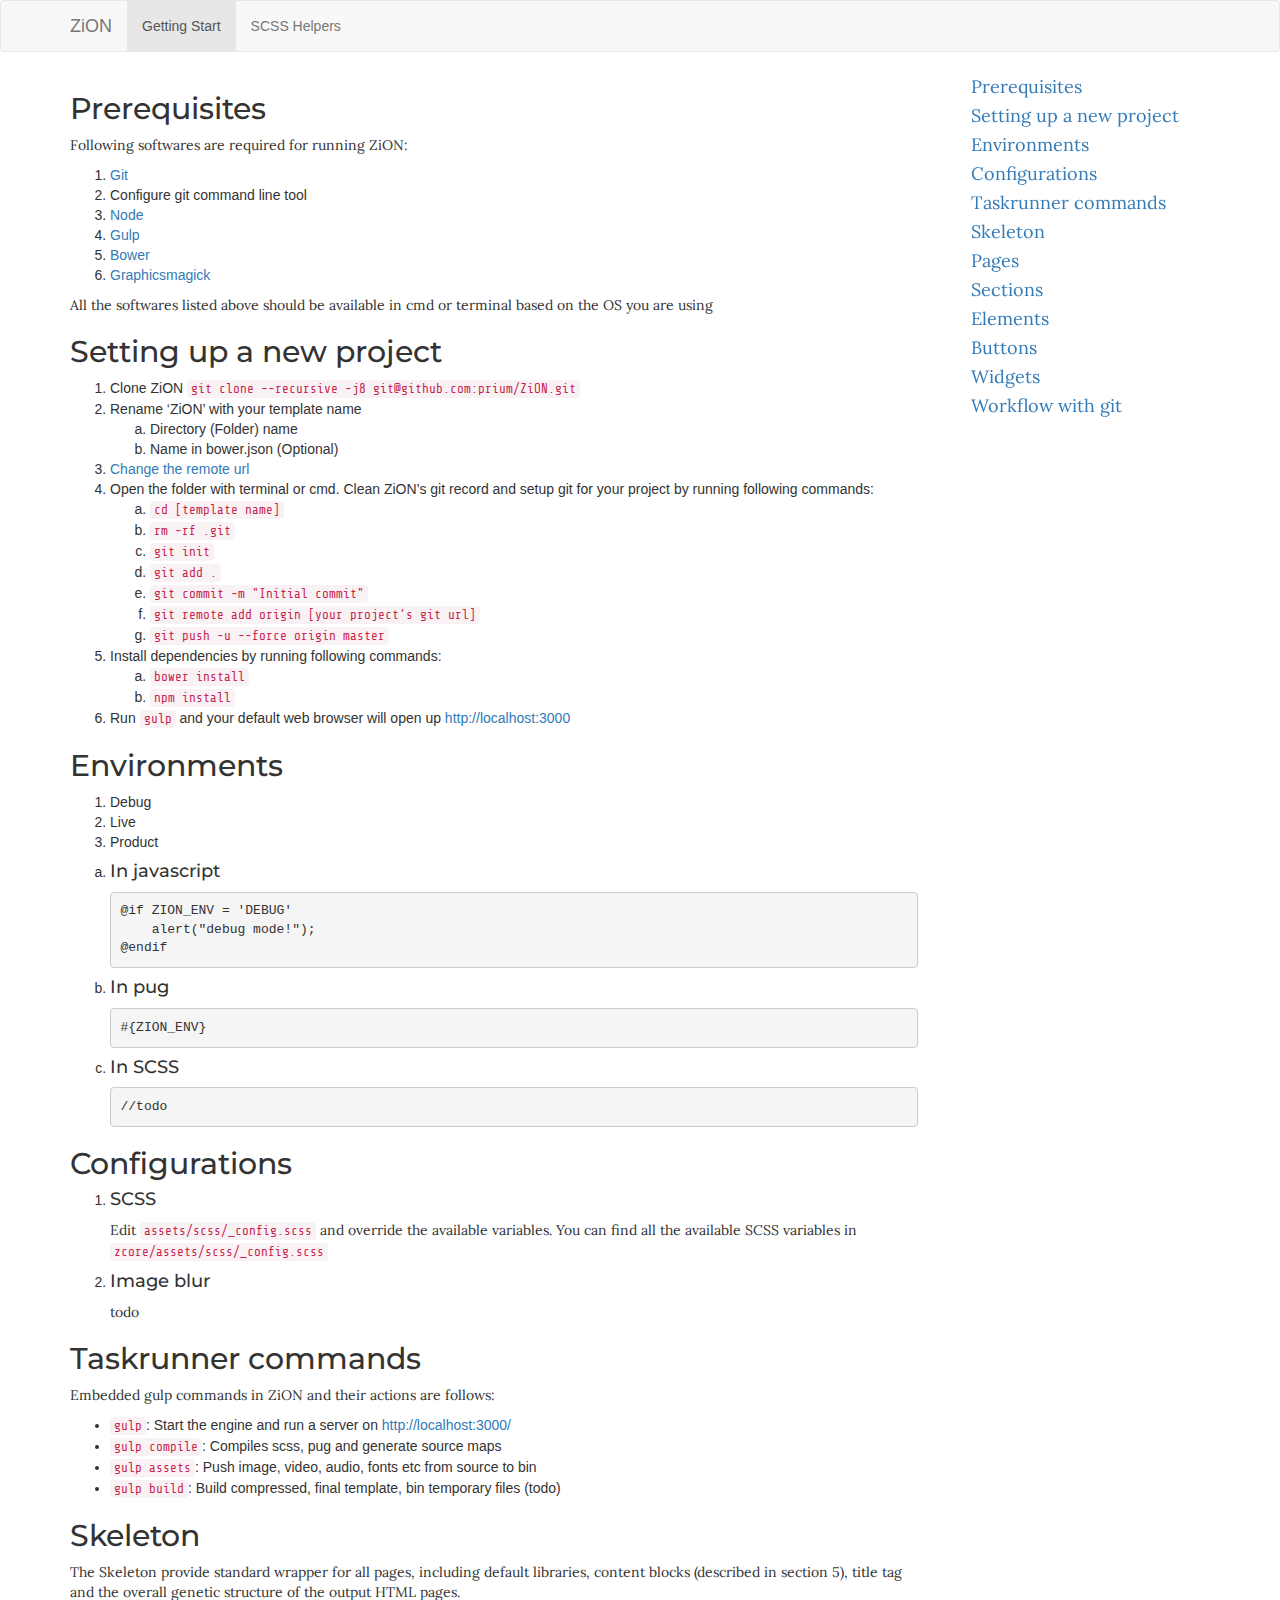
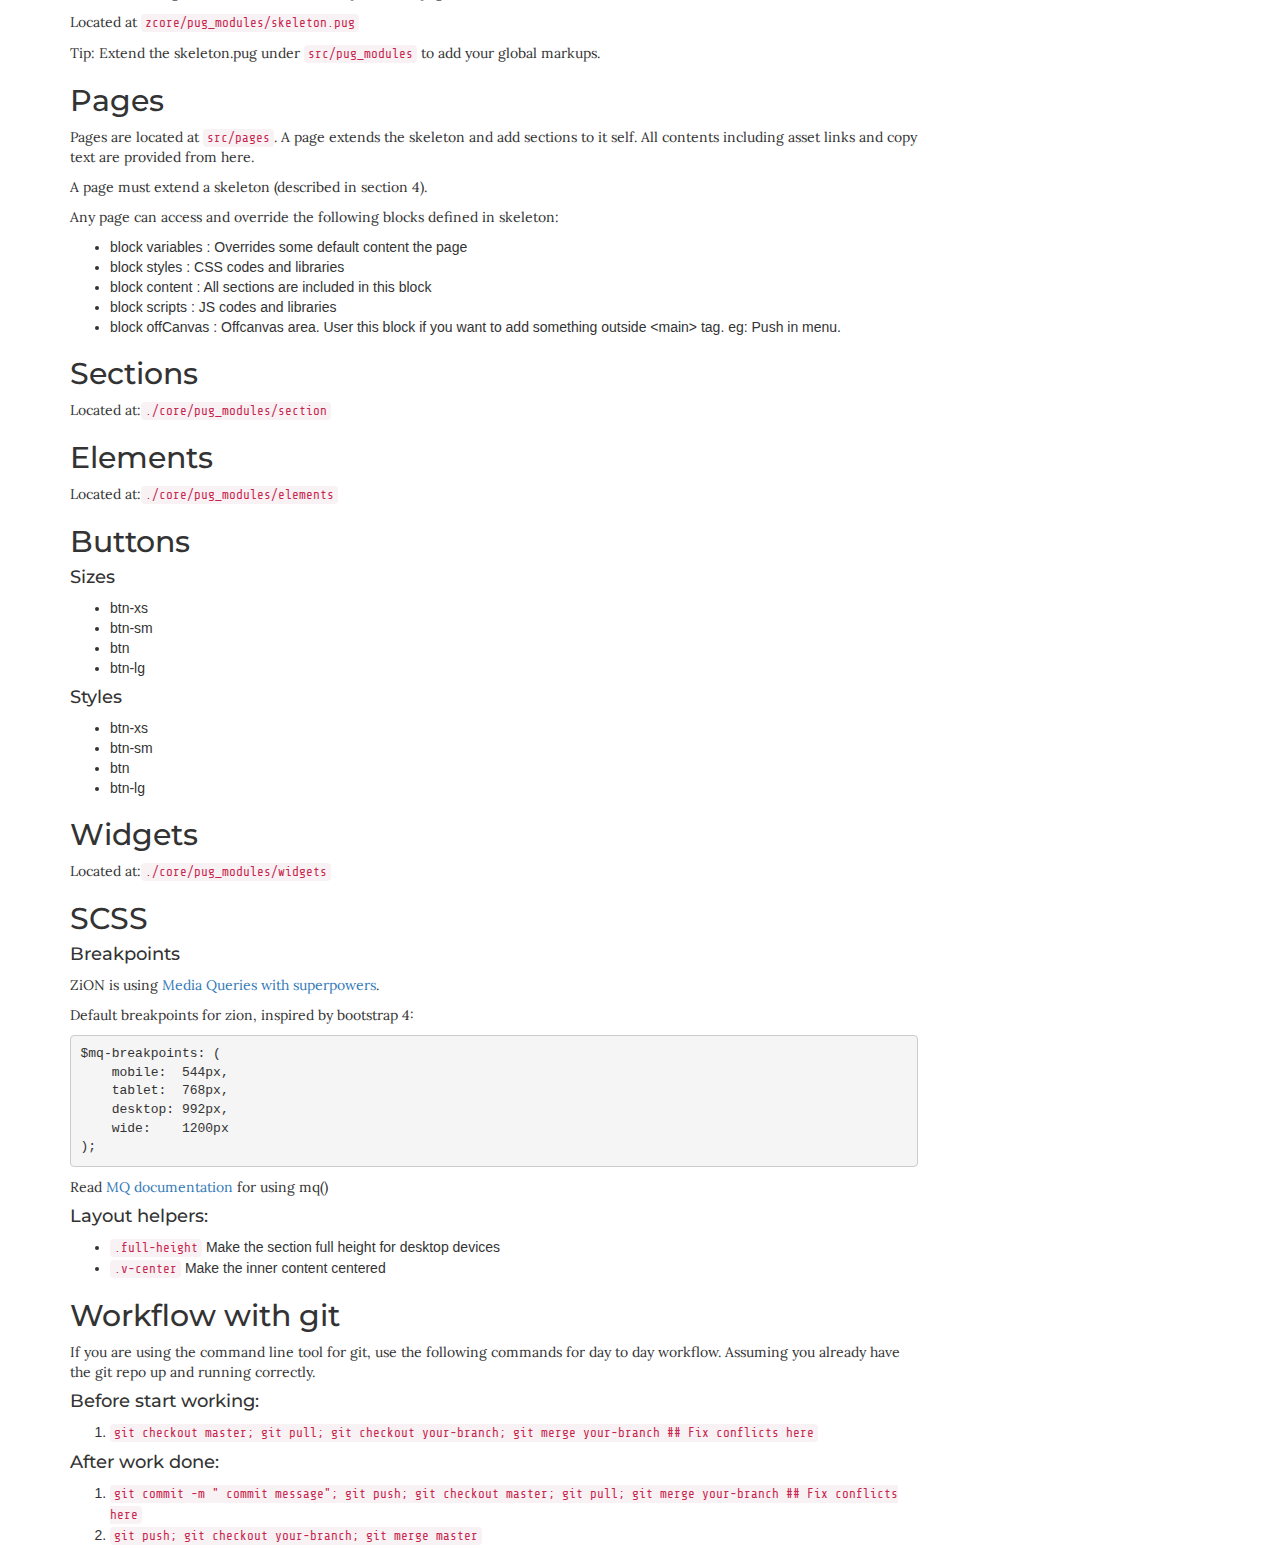
<file: index.html>
<!DOCTYPE html>
<html lang="en">
    <head>
        <meta charset="utf-8">
        <meta http-equiv="X-UA-Compatible" content="IE=edge">
        <meta name="viewport" content="width=device-width, initial-scale=1">

        <title>ZiON | Documentation</title>

        <!-- Bootstrap -->
        <link href="assets/css/bootstrap.min.css" rel="stylesheet">
        <link href="assets/css/style.css" rel="stylesheet">

        <!--[if lt IE 9]>
          <script src="https://oss.maxcdn.com/html5shiv/3.7.3/html5shiv.min.js"></script>
          <script src="https://oss.maxcdn.com/respond/1.4.2/respond.min.js"></script>
        <![endif]-->
    </head>
    <body>
        <nav class="navbar navbar-default">
            <div class="container">
                <!-- Brand and toggle get grouped for better mobile display -->
                <div class="navbar-header">
                    <button type="button" class="navbar-toggle collapsed" data-toggle="collapse" data-target="#bs-example-navbar-collapse-1" aria-expanded="false">
                        <span class="sr-only">Toggle navigation</span>
                        <span class="icon-bar"></span>
                        <span class="icon-bar"></span>
                        <span class="icon-bar"></span>
                    </button>
                    <a class="navbar-brand" href="#">ZiON</a>
                </div>

                <!-- Collect the nav links, forms, and other content for toggling -->
                <div class="collapse navbar-collapse" id="bs-example-navbar-collapse-1">
                    <ul class="nav navbar-nav">
                        <li class="active"><a href="index.html">Getting Start<span class="sr-only">(current)</span></a></li>
                        <li><a href="scss.html">SCSS Helpers</a></li>
                    </ul>
                </div><!-- /.navbar-collapse -->
            </div><!-- /.container -->
        </nav>


        <!-- Main -->
        <div class="container mainContent">
            <div class="row">
                <div class="col-sm-9">
                    <!-- Prerequisites -->
                    <div id="prerequisites">
                        <h2 class="title">Prerequisites</h2>
                        <p class="subtitle">
                            Following softwares are required for running ZiON:
                        </p>
                        <ol>
                            <li><a href="https://git-scm.com/" target="_blank">Git</a></li>
                            <li>Configure git command line tool</li>
                            <li><a href="https://nodejs.org/en/" target="_blank">Node</a></li>
                            <li><a href="http://gulpjs.com/" target="_blank">Gulp</a></li>
                            <li><a href="https://bower.io/" target="_blank">Bower</a></li>
                            <li><a href="http://www.graphicsmagick.org/" target="_blank">Graphicsmagick</a></li>
                        </ol>
                        <p>
                            All the softwares listed above should be available in cmd or terminal based on the OS you are using
                        </p>
                    </div>

                    <!-- Setting up a new project -->
                    <div id="project">
                        <h2 class="title">Setting up a new project</h2>
                        <ol>
                            <li>
                                Clone ZiON
                                <code>
                                    git clone --recursive -j8 git@github.com:prium/ZiON.git
                                </code>
                            </li>
                            <li>
                                Rename ‘ZiON’ with your template name
                                <ol>
                                    <li>Directory (Folder) name</li>
                                    <li>Name in bower.json (Optional)</li>
                                </ol>
                            </li>
                            <li>
                                <a href="https://help.github.com/enterprise/2.11/user/articles/changing-a-remote-s-url/" target="_blank">Change the remote url</a>
                            </li>
                            <li>
                                Open the folder with terminal or cmd. Clean ZiON’s git record and setup git for your project by running following commands:
                                <ol>
                                    <li><code>cd [template name]</code></li>
                                    <li><code>rm -rf .git</code></li>
                                    <li><code>git init</code></li>
                                    <li><code>git add .</code></li>
                                    <li><code>git commit -m "Initial commit"</code></li>
                                    <li><code>git remote add origin [your project’s git url]</code></li>
                                    <li><code>git push -u --force origin master</code></li>
                                </ol>
                            </li>
                            <li>
                                Install dependencies by running following commands:
                                <ol>
                                    <li><code>bower install</code></li>
                                    <li><code>npm install</code></li>
                                </ol>
                            </li>
                            <li>Run <code>gulp</code> and your default web browser will open up <a href="http://localhost:3000">http://localhost:3000</a></li>
                        </ol>
                    </div>

                    <!-- Environments -->
                    <div id="environments">
                        <h2 class="title">Environments</h2>
                        <ol>
                            <li>Debug</li>
                            <li>Live</li>
                            <li>Product</li>
                        </ol>
                        <ol type="a">
                            <li>
                                <h4>In javascript</h4>
                                <pre>
@if ZION_ENV = 'DEBUG'
    alert("debug mode!");
@endif</pre> 
                            </li>
                            <li>
                                <h4>In pug</h4>
                                <pre>
#{ZION_ENV}</pre>
                            </li>
                            <li>
                                <h4>In SCSS</h4>
                                <pre>
//todo</pre>
                            </li>
                        </ol>
                    </div>

                    <!-- Configurations -->
                    <div id="configurations">
                        <h2 class="title">Configurations</h2>
                        <ol>
                            <li>
                                <h4>SCSS</h4>
                                <p>
                                    Edit <code>assets/scss/_config.scss</code> and override the available variables. You can find all the available SCSS variables in <code>zcore/assets/scss/_config.scss</code>
                                </p>
                            </li>
                            <li>
                                <h4>Image blur</h4>
                                <p>todo</p>
                            </li>
                        </ol>
                    </div>

                    <!-- Taskrunner commands -->
                    <div id="taskrunner">
                        <h2 class="title">Taskrunner commands</h2>
                        <p>
                            Embedded gulp commands in ZiON and their actions are follows:
                        </p>
                        <ul>
                            <li>
                                <code>gulp</code>: Start the engine and run a server on <a href="http://localhost:3000/">http://localhost:3000/</a>
                            </li>
                            <li>
                                <code>gulp compile</code>: Compiles scss, pug and generate source maps
                            </li>
                            <li>
                                <code>gulp assets</code>: Push image, video, audio, fonts etc from source to bin
                            </li>
                            <li>
                                <code>gulp build</code>: Build compressed, final template, bin temporary files (todo)
                            </li>
                        </ul>
                    </div>

                    <!-- Skeleton -->
                    <div id="skeleton">
                        <h2 class="title">Skeleton</h2>
                        <p>
                            The Skeleton provide standard wrapper for all pages, including default libraries, content blocks (described in section 5), title tag and the overall genetic structure of the output HTML pages.
                        </p>
                        <p>
                            Located at <code>zcore/pug_modules/skeleton.pug</code>
                        </p>
                        <p>
                            <bold>Tip:</bold> Extend the skeleton.pug under <code>src/pug_modules</code> to add your global markups.
                        </p>
                    </div>

                    <!-- Pages -->
                    <div id="pages">
                        <h2 class="title">Pages</h2>
                        <p>
                            Pages are located at <code>src/pages</code>. A page extends the skeleton and add sections to it self. All contents including asset links and copy text are provided from here.
                        </p>
                        <p>
                            A page must extend a skeleton (described in section 4).
                        </p>
                        <p>
                            Any page can access and override the following blocks defined in skeleton:
                        </p>
                        <ul>
                            <li>
                                <span class="liTitle">block variables :</span> Overrides some default content the page
                            </li>
                            <li>
                                <span class="liTitle">block styles :</span> CSS codes and libraries
                            </li>
                            <li>
                                <span class="liTitle">block content :</span> All sections are included in this block
                            </li>
                            <li>
                                <span class="liTitle">block scripts :</span> JS codes and libraries
                            </li>
                            <li>
                                <span class="liTitle">block offCanvas :</span> Offcanvas area. User this block if you want to add something outside &lt;main&gt; tag. eg: Push in menu.
                            </li>
                        </ul>
                    </div>

                    <!-- Sections -->
                    <div id="sections">
                        <h2 class="tilte">Sections</h2>
                        <p>
                            <bold>Located at:</bold><code>./core/pug_modules/section</code>
                        </p>
                    </div>

                    <!-- Elements -->
                    <div id="elements">
                        <h2 class="tilte">Elements</h2>
                        <p>
                            <bold>Located at:</bold><code>./core/pug_modules/elements</code>
                        </p>
                    </div>

                    <!-- Buttons -->
                    <div id="buttons">
                        <h2 class="tilte">Buttons</h2>
                        <h4>Sizes</h4>
                        <ul>
                            <li>btn-xs</li>
                            <li>btn-sm</li>
                            <li>btn</li>
                            <li>btn-lg</li>
                        </ul>
                        <h4>Styles</h4>
                        <ul>
                            <li>btn-xs</li>
                            <li>btn-sm</li>
                            <li>btn</li>
                            <li>btn-lg</li>
                        </ul>
                    </div>

                    <!-- Widgets -->
                    <div id="widgets">
                        <h2 class="tilte">Widgets</h2>
                        <p>
                            <bold>Located at:</bold><code>./core/pug_modules/widgets</code>
                        </p>
                    </div>

                    <!-- SCSS -->
                    <div id="scss">
                        <h2 class="tilte">SCSS</h2>
                        <h4>Breakpoints</h4>
                        <p>
                            ZiON is using <a href="https://github.com/sass-mq/sass-mq">Media Queries with superpowers</a>.
                        </p>
                        <p>
                            Default breakpoints for zion, inspired by bootstrap 4:
                        </p>
                        <pre>
$mq-breakpoints: (
    mobile:  544px,
    tablet:  768px,
    desktop: 992px,
    wide:    1200px
);</pre>
                        <p>
                            Read <a href="https://github.com/sass-mq/sass-mq">MQ documentation</a> for using mq()
                        </p>
                        <h4>Layout helpers:</h4>
                        <ul>
                            <li>
                                <code>.full-height</code> Make the section full height for desktop devices
                            </li>
                            <li>
                                <code>.v-center</code> Make the inner content centered
                            </li>
                        </ul>
                    </div>

                    <!-- Workflow with git -->
                    <div class="workflow">
                        <h2 class="title">Workflow with git</h2>
                        <p>
                            If you are using the command line tool for  git, use the following commands for day to day workflow. Assuming you already have the git repo up and running correctly.
                        </p>
                        <h4>Before start working:</h4>
                        <ol>
                            <li>
                                <code>git checkout master; git pull; git checkout your-branch; git merge your-branch ## Fix conflicts here</code>
                            </li>
                        </ol>
                        <h4>After work done:</h4>
                        <ol>
                            <li>
                                <code>git commit -m " commit message"; git push; git checkout master; git pull; git merge your-branch ## Fix conflicts here</code>
                            </li>
                            <li>
                                <code>git push; git checkout your-branch; git merge master</code>
                            </li>
                        </ol>
                    </div>
                </div> <!-- end of content -->

                <!-- Sidebar -->
                <div class="col-sm-3">
                    <ul class="sidebar">
                        <li><a href="#prerequisites">Prerequisites</a></li>
                        <li><a href="#project">Setting up a new project</a></li>
                        <li><a href="#environments">Environments</a></li>
                        <li><a href="#configurations">Configurations</a></li>
                        <li><a href="#taskrunner">Taskrunner commands</a></li>
                        <li><a href="#skeleton">Skeleton</a></li>
                        <li><a href="#pages">Pages</a></li>
                        <li><a href="#sections">Sections</a></li>
                        <li><a href="#elements">Elements</a></li>
                        <li><a href="#buttons">Buttons</a></li>
                        <li><a href="#widgets">Widgets</a></li>
                        <li><a href="#workflow">Workflow with git</a></li>
                    </ul>
                </div>
            </div>
        </div>
        <!-- jQuery (necessary for Bootstrap's JavaScript plugins) -->
        <script src="https://ajax.googleapis.com/ajax/libs/jquery/1.12.4/jquery.min.js"></script>
        <!-- Include all compiled plugins (below), or include individual files as needed -->  
        <script src="assets/js/bootstrap.min.js"></script>
    </body>
</html>
</file>
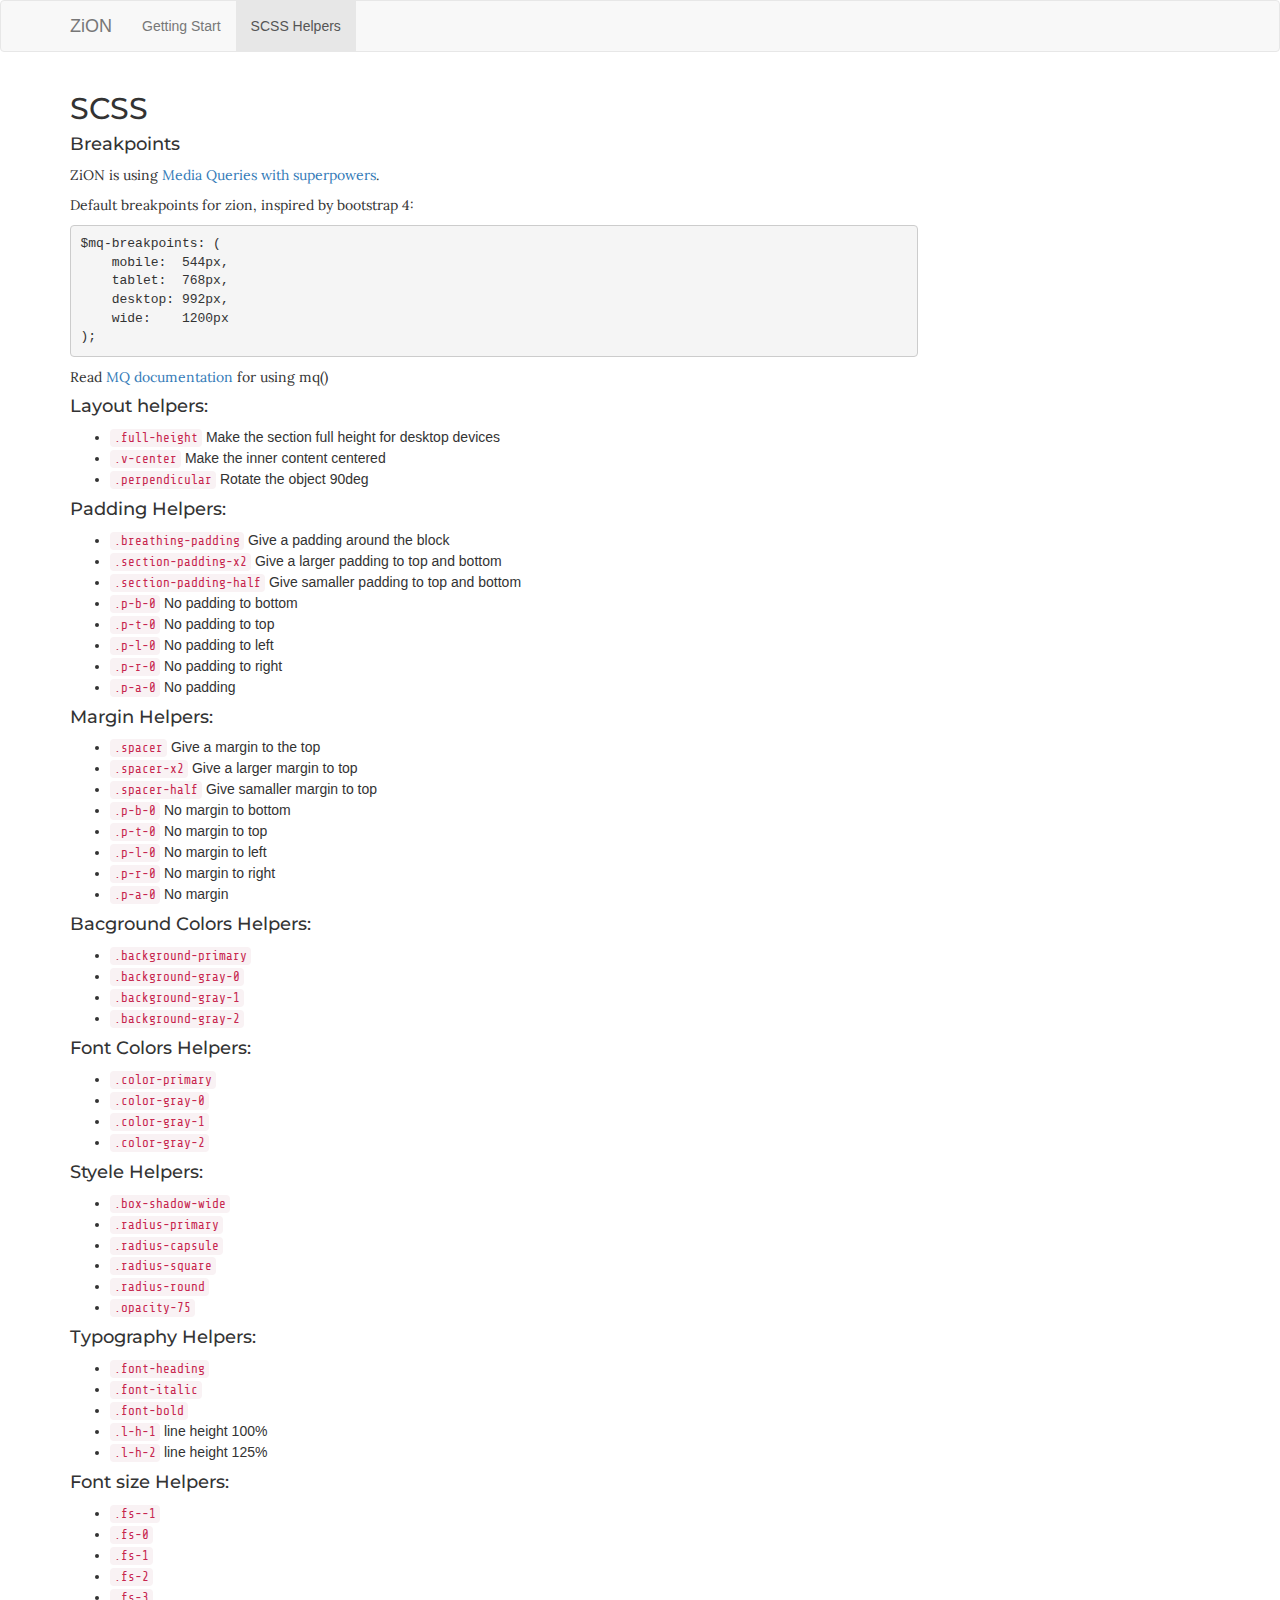
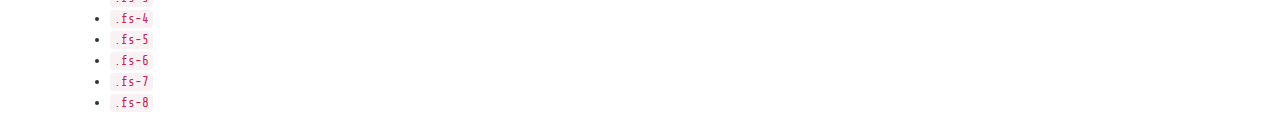
<file: scss.html>
<!DOCTYPE html>
<html lang="en">
    <head>
        <meta charset="utf-8">
        <meta http-equiv="X-UA-Compatible" content="IE=edge">
        <meta name="viewport" content="width=device-width, initial-scale=1">

        <title>ZiON | Documentation</title>

        <!-- Bootstrap -->
        <link href="assets/css/bootstrap.min.css" rel="stylesheet">
        <link href="assets/css/style.css" rel="stylesheet">

        <!--[if lt IE 9]>
          <script src="https://oss.maxcdn.com/html5shiv/3.7.3/html5shiv.min.js"></script>
          <script src="https://oss.maxcdn.com/respond/1.4.2/respond.min.js"></script>
        <![endif]-->
    </head>
    <body>
        <nav class="navbar navbar-default">
            <div class="container">
                <!-- Brand and toggle get grouped for better mobile display -->
                <div class="navbar-header">
                    <button type="button" class="navbar-toggle collapsed" data-toggle="collapse" data-target="#bs-example-navbar-collapse-1" aria-expanded="false">
                        <span class="sr-only">Toggle navigation</span>
                        <span class="icon-bar"></span>
                        <span class="icon-bar"></span>
                        <span class="icon-bar"></span>
                    </button>
                    <a class="navbar-brand" href="#">ZiON</a>
                </div>

                <!-- Collect the nav links, forms, and other content for toggling -->
                <div class="collapse navbar-collapse" id="bs-example-navbar-collapse-1">
                    <ul class="nav navbar-nav">
                        <li><a href="index.html">Getting Start</a></li>
                        <li class="active"><a href="scss.html">SCSS Helpers</a></li>
                    </ul>
                </div><!-- /.navbar-collapse -->
            </div><!-- /.container -->
        </nav>


        <!-- Main -->
        <div class="container mainContent">
            <div class="row">
                <div class="col-sm-9">

                    <!-- SCSS -->
                    <div id="scss">
                        <h2 class="tilte">SCSS</h2>
                        <h4>Breakpoints</h4>
                        <p>
                            ZiON is using <a href="https://github.com/sass-mq/sass-mq">Media Queries with superpowers</a>.
                        </p>
                        <p>
                            Default breakpoints for zion, inspired by bootstrap 4:
                        </p>
                        <pre>
$mq-breakpoints: (
    mobile:  544px,
    tablet:  768px,
    desktop: 992px,
    wide:    1200px
);</pre>
                        <p>
                            Read <a href="https://github.com/sass-mq/sass-mq">MQ documentation</a> for using mq()
                        </p>
                        <h4>Layout helpers:</h4>
                        <ul>
                            <li>
                                <code>.full-height</code> Make the section full height for desktop devices
                            </li>
                            <li>
                                <code>.v-center</code> Make the inner content centered
                            </li>
                            <li>
                                <code>.perpendicular</code> Rotate the object 90deg
                            </li>
                        </ul>
                        <h4>Padding Helpers:</h4>
                        <ul>
                            <li>
                                <code>.breathing-padding</code> Give a padding around the block
                            </li>
                            <li>
                                <code>.section-padding-x2</code> Give a larger padding to top and bottom
                            </li>
                            <li>
                                <code>.section-padding-half</code> Give samaller padding to top and bottom
                            </li>
                            <li>
                                <code>.p-b-0</code> No padding to bottom
                            </li>
                            <li>
                                <code>.p-t-0</code> No padding to top
                            </li>
                            <li>
                                <code>.p-l-0</code> No padding to left
                            </li>
                            <li>
                                <code>.p-r-0</code> No padding to right
                            </li>
                            <li>
                                <code>.p-a-0</code> No padding
                            </li>
                        </ul>

                        <!-- Margin -->
                        <h4>Margin Helpers:</h4>
                        <ul>
                            <li>
                                <code>.spacer</code> Give a margin to the top
                            </li>
                            <li>
                                <code>.spacer-x2</code> Give a larger margin to top
                            </li>
                            <li>
                                <code>.spacer-half</code> Give samaller margin to top
                            </li>
                            <li>
                                <code>.p-b-0</code> No margin to bottom
                            </li>
                            <li>
                                <code>.p-t-0</code> No margin to top
                            </li>
                            <li>
                                <code>.p-l-0</code> No margin to left
                            </li>
                            <li>
                                <code>.p-r-0</code> No margin to right
                            </li>
                            <li>
                                <code>.p-a-0</code> No margin
                            </li>
                        </ul>

                        <!-- Colors -->
                        <h4>Bacground Colors Helpers:</h4>
                        <ul>
                            <li>
                                <code>.background-primary</code>
                            </li>
                            <li>
                                <code>.background-gray-0</code>
                            </li>
                            <li>
                                <code>.background-gray-1</code>
                            </li>
                            <li>
                                <code>.background-gray-2</code>
                            </li>
                        </ul>
                        <h4>Font Colors Helpers:</h4>
                        <ul>
                            <li>
                                <code>.color-primary</code>
                            </li>
                            <li>
                                <code>.color-gray-0</code>
                            </li>
                            <li>
                                <code>.color-gray-1</code>
                            </li>
                            <li>
                                <code>.color-gray-2</code>
                            </li>
                        </ul>

                        <!-- Style -->
                        <h4>Styele Helpers:</h4>
                        <ul>
                            <li>
                                <code>.box-shadow-wide</code>
                            </li>
                            <li>
                                <code>.radius-primary</code>
                            </li>
                            <li>
                                <code>.radius-capsule</code>
                            </li>
                            <li>
                                <code>.radius-square</code>
                            </li>
                            <li>
                                <code>.radius-round</code>
                            </li>
                            <li>
                                <code>.opacity-75</code>
                            </li>
                        </ul>

                        <!-- Typography -->
                        <h4>Typography Helpers:</h4>
                        <ul>
                            <li><code>.font-heading</code></li>
                            <li><code>.font-italic</code></li>
                            <li><code>.font-bold</code></li>
                            <li><code>.l-h-1</code> line height 100%</li>
                            <li><code>.l-h-2</code> line height 125%</li>
                        </ul>
                        <h4>Font size Helpers:</h4>
                        <ul>
                            <li><code>.fs--1</code></li>
                            <li><code>.fs-0</code></li>
                            <li><code>.fs-1</code></li>
                            <li><code>.fs-2</code></li>
                            <li><code>.fs-3</code></li>
                            <li><code>.fs-4</code></li>
                            <li><code>.fs-5</code></li>
                            <li><code>.fs-6</code></li>
                            <li><code>.fs-7</code></li>
                            <li><code>.fs-8</code></li>
                        </ul>
                    </div>

                </div> <!-- end of content -->

                <!-- Sidebar -->
                <div class="col-sm-3">
                    <ul class="sidebar">
                        <li><a href="#"></a></li>
                    </ul>
                </div>
            </div>
        </div>
        <!-- jQuery (necessary for Bootstrap's JavaScript plugins) -->
        <script src="https://ajax.googleapis.com/ajax/libs/jquery/1.12.4/jquery.min.js"></script>
        <!-- Include all compiled plugins (below), or include individual files as needed -->  
        <script src="assets/js/bootstrap.min.js"></script>
    </body>
</html>
</file>
<file: assets/css/style.css>
@import url('https://fonts.googleapis.com/css?family=Lora|Montserrat|Share+Tech+Mono');

h1, h2, h3, h4, h5, h6{
	font-family: 'Montserrat';
}
p, .sidebar{
	font-family: 'Lora';
}
code{
	font-family: 'Share Tech Mono';
}
a:hover, a:active, a:focus{
	text-decoration: none;
}
.sidebar{
	position: fixed;
	padding-left: 0;
	font-size: 18px;
	line-height: 29px;
}
.sidebar li{
	list-style-type: none;
}
.sidebar li a{
	border-left: 3px solid transparent;
	padding-left: 20px;
}
.sidebar li a:hover{
	border-left-color: gray;
}
.mainContent ol{

}
.mainContent ol li{

}
.mainContent ol ol{
	list-style-type: lower-alpha;
}
</file>
